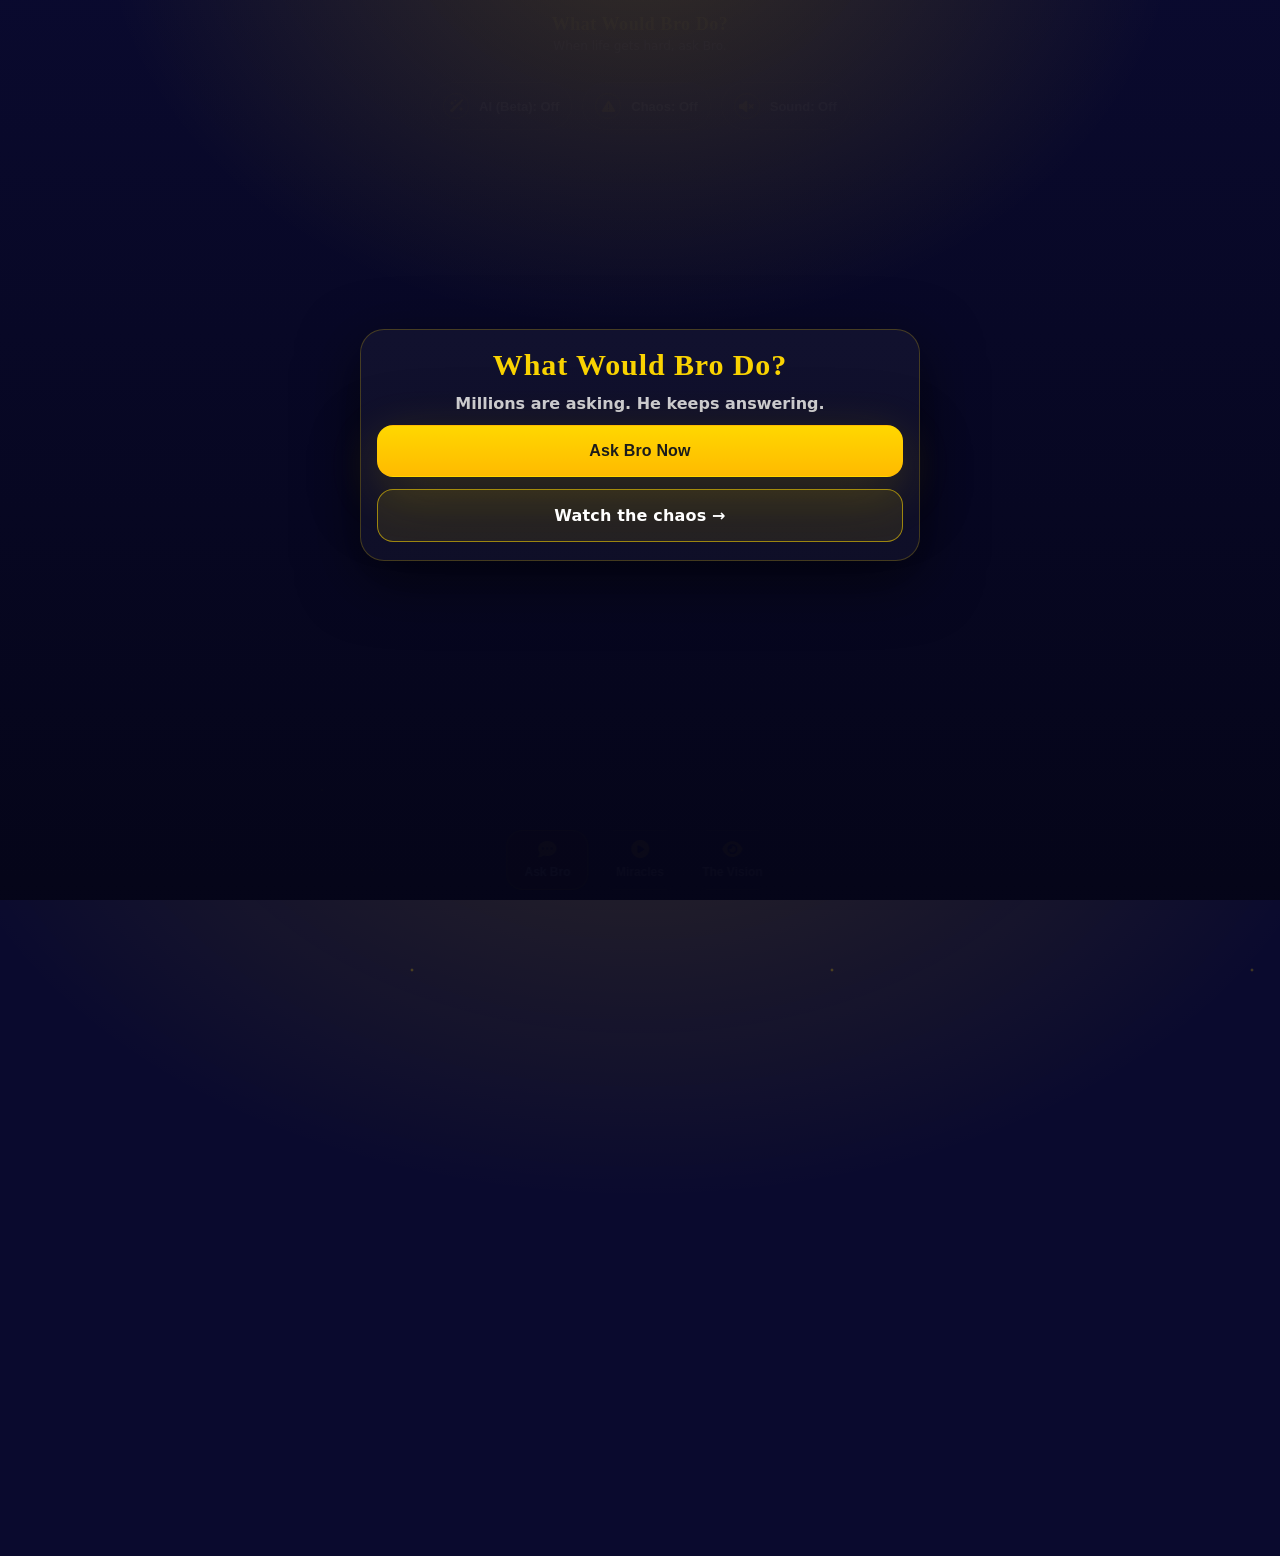
<file: index.html>
<!doctype html>
<html lang="en">
  <head>
    <meta charset="UTF-8" />
    <meta name="viewport" content="width=device-width, initial-scale=1, viewport-fit=cover" />
    <meta name="theme-color" content="#0a0a2e" />
    <meta name="referrer" content="no-referrer" />
    <meta
      http-equiv="Content-Security-Policy"
      content="default-src 'self'; base-uri 'self'; object-src 'none'; frame-ancestors 'none'; img-src 'self' data: blob: https:; style-src 'self' https://fonts.googleapis.com https://cdnjs.cloudflare.com; font-src 'self' https://fonts.gstatic.com https://cdnjs.cloudflare.com data:; script-src 'self' https://www.googletagmanager.com https://pagead2.googlesyndication.com https://www.google-analytics.com https://tpc.googlesyndication.com; connect-src 'self' https:; manifest-src 'self'; worker-src 'self'"
    />
    <meta
      http-equiv="Permissions-Policy"
      content="camera=(), microphone=(), geolocation=(), payment=(), usb=(), bluetooth=(), accelerometer=(), gyroscope=(), magnetometer=(), midi=()"
    />
    <meta
      name="description"
      content="The official hub of the Bro Multiverse. Ask Bro anything. He thinks he knows. Follow @BroThinksHesJesus"
    />

    <meta property="og:title" content="What Would Bro Do?" />
    <meta
      property="og:description"
      content="The official hub of the Bro Multiverse. Ask Bro anything. He thinks he knows. Follow @BroThinksHesJesus"
    />
    <meta property="og:image" content="og.png" />
    <meta property="og:type" content="website" />
    <meta name="twitter:card" content="summary_large_image" />
    <meta name="twitter:title" content="What Would Bro Do?" />
    <meta
      name="twitter:description"
      content="The official hub of the Bro Multiverse. Ask Bro anything. He thinks he knows. Follow @BroThinksHesJesus"
    />
    <meta name="twitter:image" content="og.png" />

    <link rel="manifest" href="manifest.json" />
    <link rel="icon" href="icons/icon-192.png" />
    <link rel="apple-touch-icon" href="icons/icon-192.png" />
    <meta name="apple-mobile-web-app-capable" content="yes" />
    <meta name="apple-mobile-web-app-status-bar-style" content="black-translucent" />

    <link rel="preconnect" href="https://fonts.googleapis.com" />
    <link rel="preconnect" href="https://fonts.gstatic.com" crossorigin />
    <link
      href="https://fonts.googleapis.com/css2?family=Cinzel:wght@500;600;700&family=Poppins:wght@300;400;500;600&display=swap"
      rel="stylesheet"
    />

    <link
      rel="stylesheet"
      href="https://cdnjs.cloudflare.com/ajax/libs/font-awesome/6.5.0/css/all.min.css"
      referrerpolicy="no-referrer"
    />

    <!-- Replace G-XXXXXXXX with your Google Analytics ID -->
    <script async src="https://www.googletagmanager.com/gtag/js?id=G-XXXXXXXX"></script>
    <script src="analytics-placeholder.js"></script>

    <!-- Replace with your AdSense Publisher ID when ready -->
    <script
      async
      src="https://pagead2.googlesyndication.com/pagead/js/adsbygoogle.js?client=ca-pub-XXXXXXXXXXXXXXX"
      crossorigin="anonymous"
    ></script>

    <link rel="stylesheet" href="style.css" />
    <title>What Would Bro Do?</title>
  </head>
  <body>
    <div class="particles" aria-hidden="true"></div>
    <div id="splash" class="splash">
      <div class="splash__panel">
        <div class="splash__title">What Would Bro Do?</div>
        <div class="splash__sub">Millions are asking. He keeps answering.</div>
        <button id="splashCta" class="btn btn--gold btn--xl" type="button">Ask Bro Now</button>
        <a
          class="btn btn--outline btn--xl"
          href="https://youtube.com/@BroThinksHesJesus"
          data-link="youtube"
          target="_blank"
          rel="noopener noreferrer"
        >
          Watch the chaos →
        </a>
      </div>
    </div>

    <header class="topbar">
      <div class="brand">
        <div class="brand__title">What Would Bro Do?</div>
        <div class="brand__tagline">When life gets hard, ask Bro.</div>
        <div id="streakBadge" class="streakBadge" aria-live="polite"></div>
      </div>

      <div class="topbar__actions" aria-label="Settings">
        <button id="aiToggle" class="pill" type="button" aria-pressed="false" aria-label="AI Mode">
          <span class="pill__icon" aria-hidden="true"><i class="fa-solid fa-wand-sparkles"></i></span>
          <span class="pill__label">AI (Beta): Off</span>
        </button>
        <button id="chaosToggle" class="pill" type="button" aria-pressed="false" aria-label="Chaos Mode">
          <span class="pill__icon" aria-hidden="true"><i class="fa-solid fa-triangle-exclamation"></i></span>
          <span class="pill__label">Chaos: Off</span>
        </button>
        <button id="soundToggle" class="pill" type="button" aria-pressed="false" aria-label="Sound">
          <span class="pill__icon" aria-hidden="true"><i class="fa-solid fa-volume-xmark"></i></span>
          <span class="pill__label">Sound: Off</span>
        </button>
      </div>
      <div id="modeStatus" class="modeStatus" aria-live="polite"></div>

    </header>

    <main class="app" id="app" role="main">
      <section class="view is-active" id="view-home" data-view="home">
        <div class="hero">
          <h1 class="logo">What Would Bro Do?</h1>
          <p class="subtext">Ask Bro anything. He thinks he knows.</p>

          <label class="field">
            <span class="field__label">Your Struggle</span>
            <textarea
              id="struggleInput"
              class="input"
              rows="4"
              placeholder="Tell Bro your struggle..."
              autocomplete="off"
              autocapitalize="sentences"
              spellcheck="true"
              maxlength="280"
            ></textarea>
          </label>
          <div class="counterRow">
            <div id="struggleCount" class="counter" aria-live="polite">0/280</div>
          </div>

          <div class="chips" aria-label="Quick struggles">
            <button class="chip" type="button" data-template="My boss asked me to circle back but I already spiritually ascended.">
              Boss drama
            </button>
            <button class="chip" type="button" data-template="I miss them but my dignity is fighting for its life.">
              Dating
            </button>
            <button class="chip" type="button" data-template="My bank account is doing a famine arc.">
              Money
            </button>
            <button class="chip" type="button" data-template="I need motivation but my bed has a strong anointing.">
              Motivation
            </button>
          </div>

          <button id="blessBtn" class="btn btn--gold btn--xl" type="button">
            Get The Blessing 🙏
          </button>

          <section id="notifyCard" class="card notifyCard" aria-label="Notifications" hidden>
            <div class="notifyCard__top">
              <div class="notifyCard__title">Receive daily blessings from Bro?</div>
              <div class="notifyCard__sub">One per day. Tap once. Ascend forever.</div>
            </div>
            <div class="notifyCard__actions">
              <button id="notifyEnable" class="btn btn--white" type="button">Enable</button>
              <button id="notifyDismiss" class="btn btn--ghost" type="button">Not now</button>
            </div>
            <div id="notifyStatus" class="status" role="status" aria-live="polite"></div>
          </section>

          <section id="installCard" class="card installCard" aria-label="Install" hidden>
            <div class="installCard__title">Install WWBD</div>
            <div class="installCard__sub">Add Bro to your home screen for faster blessings.</div>
            <div class="installCard__actions">
              <button id="installBtn" class="btn btn--gold" type="button">Install</button>
              <button id="installDismiss" class="btn btn--ghost" type="button">Not now</button>
            </div>
          </section>

          <section id="iosInstallCard" class="card installCard" aria-label="Install on iOS" hidden>
            <div class="installCard__title">Add to Home Screen</div>
            <div class="installCard__sub">
              On iPhone/iPad: tap <strong>Share</strong> then <strong>Add to Home Screen</strong>.
            </div>
            <div class="installCard__actions">
              <button id="iosInstallDismiss" class="btn btn--ghost" type="button">Got it</button>
            </div>
          </section>

          <a
            class="link"
            href="https://youtube.com/@BroThinksHesJesus"
            data-link="youtube"
            target="_blank"
            rel="noopener noreferrer"
          >
            Watch Bro's Latest Miracle 👇
          </a>

          <section class="community card">
            <h2 class="community__title">Submit Your Struggle</h2>
            <p class="community__sub">
              Drop a scenario into the local community feed. It only saves on this device.
            </p>

            <form id="communityForm" class="communityForm">
              <textarea
                id="communityInput"
                class="input input--sm"
                rows="3"
                placeholder="Type a community struggle..."
                autocomplete="off"
                autocapitalize="sentences"
                spellcheck="true"
              ></textarea>
              <div class="counterRow">
                <div id="communityCount" class="counter" aria-live="polite">0/280</div>
              </div>
              <button class="btn btn--outline" type="submit">Submit Struggle ✍️</button>
            </form>

            <div id="communityStatus" class="status" role="status" aria-live="polite"></div>

            <div class="community__header">
              <h3 class="community__headerTitle">Community Struggles</h3>
              <div class="community__headerRight">
                <div class="community__headerMeta">Last 5 on this device</div>
                <button id="communityClear" class="btn btn--ghost btn--sm" type="button">
                  Clear
                </button>
              </div>
            </div>
            <div id="communityList" class="communityList"></div>
          </section>
        </div>
      </section>

      <section class="view" id="view-result" data-view="result" aria-live="polite">
        <div class="card card--result">
          <div class="kicker">Bro Says:</div>
          <div id="chaosBanner" class="chaosBanner" hidden>⚠️ Chaos Mode Activated</div>
          <div id="broResponse" class="response">...</div>

          <div class="actions">
            <button id="shareBtn" class="btn btn--outline" type="button">Share This Blessing 📤</button>
            <button id="againBtn" class="btn btn--ghost" type="button">Ask Again 🔄</button>
            <a
              class="btn btn--gold"
              href="https://youtube.com/@BroThinksHesJesus"
              data-link="youtube"
              target="_blank"
              rel="noopener noreferrer"
            >
              Watch Bro's Latest Miracle ▶️
            </a>
          </div>

          <div id="shareStatus" class="status" role="status" aria-live="polite"></div>

          <div id="broTip" class="tip"></div>
          <div id="funnelCard" class="funnelCard" hidden></div>

          <div class="creatorTools">
            <button id="videoIdeaBtn" class="btn btn--white btn--xl" type="button">Create Video Idea 🎬</button>
            <button id="hooksBtn" class="btn btn--outline" type="button">Generate Hooks ⚡</button>
            <button id="commentBaitBtn" class="btn btn--outline" type="button">Comment Bait 💬</button>
            <button id="copyCreatorBtn" class="btn btn--ghost btn--sm" type="button">Copy Output</button>
            <pre id="creatorOutput" class="creatorOutput" aria-live="polite"></pre>
            <div id="creatorStatus" class="status" role="status" aria-live="polite"></div>
          </div>

          <button id="visionHint" class="link link--small" type="button">
            Need a business miracle? Visit The Vision tab.
          </button>
        </div>
      </section>

      <section class="view" id="view-miracles" data-view="miracles">
        <h2 class="sectionTitle">Miracles</h2>

        <div class="card">
          <p class="subtext subtext--left">
            A distraction-free feed of Bro’s latest miracles. Tap a clip. Ascend.
          </p>
          <a
            class="btn btn--gold btn--xl"
            href="https://youtube.com/@BroThinksHesJesus"
            data-link="youtube"
            target="_blank"
            rel="noopener noreferrer"
          >
            Subscribe to the Channel 🙏
          </a>
        </div>

        <div id="miraclesList" class="miraclesGrid" aria-label="Miracles feed"></div>
      </section>

      <section class="view" id="view-vision" data-view="vision">
        <h2 class="sectionTitle">The Vision</h2>
        <p class="subtext subtext--left">
          A Bro-approved directory of blessed projects. Use this tab when you need a serious funnel.
        </p>

        <div class="platformGrid" aria-label="Bro Multiverse directory">
          <article class="platformCard platformCard--gold">
            <div class="platformCard__top">
              <div class="platformCard__icon" aria-hidden="true">
                <i class="fa-solid fa-wand-magic-sparkles"></i>
              </div>
              <div class="platformCard__meta">
                <div class="platformCard__name">Tattoo Vogue</div>
                <div class="platformCard__desc">The world's most divine tattoo inspiration.</div>
              </div>
            </div>
            <a
              class="btn btn--white"
              href="https://example.com"
              data-link="tattooVogue"
              target="_blank"
              rel="noopener noreferrer"
            >
              Visit Site
            </a>
          </article>

          <article class="platformCard platformCard--gold">
            <div class="platformCard__top">
              <div class="platformCard__icon" aria-hidden="true">
                <i class="fa-solid fa-paw"></i>
              </div>
              <div class="platformCard__meta">
                <div class="platformCard__name">Meow Dancing</div>
                <div class="platformCard__desc">Ascended felines dancing for your soul.</div>
              </div>
            </div>
            <a
              class="btn btn--white"
              href="https://example.com"
              data-link="meowDancing"
              target="_blank"
              rel="noopener noreferrer"
            >
              Visit Site
            </a>
          </article>

          <article class="platformCard platformCard--gold">
            <div class="platformCard__top">
              <div class="platformCard__icon" aria-hidden="true">
                <i class="fa-solid fa-coins"></i>
              </div>
              <div class="platformCard__meta">
                <div class="platformCard__name">AdultBizGo</div>
                <div class="platformCard__desc">Turn your vision into digital gold.</div>
              </div>
            </div>
            <a
              class="btn btn--white"
              href="https://example.com"
              data-link="adultBizGo"
              target="_blank"
              rel="noopener noreferrer"
            >
              Visit Site
            </a>
          </article>
        </div>

        <div class="more">
          <h3 class="more__title">Follow Bro</h3>
          <div class="more__links">
            <a
              class="more__link"
              href="https://youtube.com/@BroThinksHesJesus"
              data-link="youtube"
              target="_blank"
              rel="noopener noreferrer"
            >
              YouTube — Subscribe for Daily Miracles
            </a>
            <a
              class="more__link"
              href="https://tiktok.com/@BroThinksHesJesus"
              data-link="tiktok"
              target="_blank"
              rel="noopener noreferrer"
            >
              TikTok — Join The Chaos
            </a>
            <a
              class="more__link"
              href="https://instagram.com/BroThinksHesJesus"
              data-link="instagram"
              target="_blank"
              rel="noopener noreferrer"
            >
              Instagram — See The Digital Art
            </a>
            <a
              class="more__link"
              href="https://facebook.com/BroThinksHesJesus"
              data-link="facebook"
              target="_blank"
              rel="noopener noreferrer"
            >
              Facebook — Share With The Family
            </a>
          </div>
        </div>

        <section id="trendBoard" class="card trendBoard" hidden aria-label="Trend Board">
          <h3 class="sectionTitle sectionTitle--sm">Trend Board</h3>
          <div class="trendBoard__meta">
            Local only. Shows last 50 struggles + top repeated words.
          </div>
          <div class="trendBoard__cols">
            <div>
              <div class="trendBoard__subTitle">Last 50</div>
              <div id="trendList" class="trendList"></div>
            </div>
            <div>
              <div class="trendBoard__subTitle">Top Words</div>
              <div id="trendWords" class="trendWords"></div>
            </div>
          </div>
        </section>

        <div class="card">
          <h3 class="sectionTitle sectionTitle--sm">About</h3>
          <p>
            Bro Thinks He's Jesus is a 100% digitally created virtual character living in the modern world.
            Every video, every miracle, every confused reaction — all digital. Created for entertainment and
            parody.
          </p>
          <p>
            This app is a parody experience featuring a fictional digital character. Not affiliated with or endorsed
            by any religion, church, or platform.
          </p>
          <p class="warning">
            ⚠️ This app and all associated content is for entertainment and comedic parody purposes only. All
            characters are digitally created virtual entities.
          </p>
          <p class="aboutNote">
            Community Struggles are saved only on this device unless you add a backend. Don’t submit sensitive
            personal info.
          </p>

          <div class="legalLinks">
            <a class="legalLinks__item" href="terms.html">Terms of Use</a>
            <a class="legalLinks__item" href="privacy.html">Privacy Policy</a>
          </div>
        </div>
      </section>
    </main>

    <footer class="bottomNav" aria-label="Primary Navigation">
      <button class="bottomNav__btn is-active" type="button" data-view="home">
        <i class="fa-solid fa-comment-dots" aria-hidden="true"></i>
        <span>Ask Bro</span>
      </button>
      <button class="bottomNav__btn" type="button" data-view="miracles">
        <i class="fa-solid fa-circle-play" aria-hidden="true"></i>
        <span>Miracles</span>
      </button>
      <button class="bottomNav__btn" type="button" data-view="vision">
        <i class="fa-solid fa-eye" aria-hidden="true"></i>
        <span>The Vision</span>
      </button>
    </footer>

    <div id="shareModal" class="modal" aria-hidden="true">
      <div class="modal__backdrop" data-close="shareModal"></div>
      <div class="modal__panel" role="dialog" aria-modal="true" aria-label="Share as image">
        <button class="modal__close" type="button" data-close="shareModal" aria-label="Close">
          <i class="fa-solid fa-xmark" aria-hidden="true"></i>
        </button>
        <div class="modal__title">Share as Image</div>
        <div class="modal__body">
          <img id="sharePreview" class="sharePreview" alt="Blessing share image preview" />
        </div>
        <div class="modal__actions">
          <button id="shareImageBtn" class="btn btn--white" type="button">Share</button>
          <button id="downloadImageBtn" class="btn btn--outline" type="button">Download</button>
        </div>
        <div id="shareImageStatus" class="status" role="status" aria-live="polite"></div>
      </div>
    </div>

    <div id="toast" class="toast" aria-live="polite" aria-atomic="true"></div>

    <script src="app.js" defer></script>
  </body>
</html>
</file>
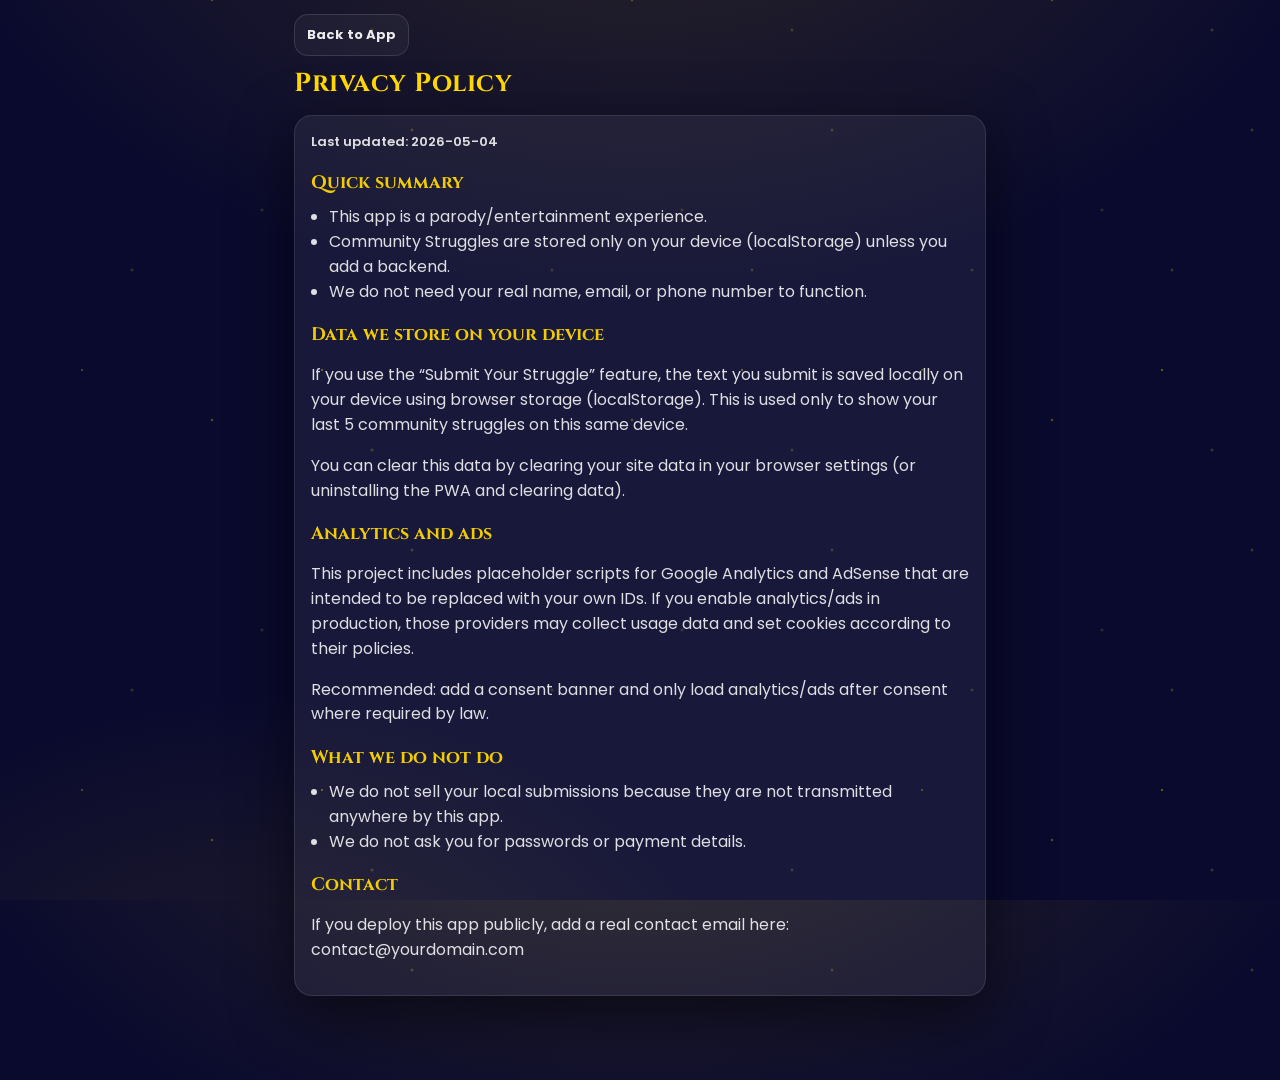
<file: privacy.html>
<!doctype html>
<html lang="en">
  <head>
    <meta charset="UTF-8" />
    <meta name="viewport" content="width=device-width, initial-scale=1, viewport-fit=cover" />
    <meta name="theme-color" content="#0a0a2e" />
    <meta name="description" content="Privacy Policy — What Would Bro Do?" />

    <meta property="og:title" content="Privacy Policy — What Would Bro Do?" />
    <meta property="og:description" content="Privacy Policy for the WWBD PWA." />
    <meta property="og:image" content="og.png" />
    <meta property="og:type" content="website" />

    <link rel="manifest" href="manifest.json" />
    <link rel="icon" href="icons/icon-192.png" />
    <link rel="apple-touch-icon" href="icons/icon-192.png" />

    <link rel="preconnect" href="https://fonts.googleapis.com" />
    <link rel="preconnect" href="https://fonts.gstatic.com" crossorigin />
    <link
      href="https://fonts.googleapis.com/css2?family=Cinzel:wght@500;600;700&family=Poppins:wght@300;400;500;600&display=swap"
      rel="stylesheet"
    />
    <link rel="stylesheet" href="style.css" />
    <title>Privacy Policy — What Would Bro Do?</title>
  </head>
  <body>
    <div class="particles" aria-hidden="true"></div>

    <main class="app policyShell" role="main">
      <div class="policyTop">
        <a class="btn btn--ghost btn--sm" href="index.html">Back to App</a>
      </div>

      <h1 class="sectionTitle">Privacy Policy</h1>

      <div class="card policyCard">
        <p class="policyMeta">Last updated: 2026-05-04</p>

        <h2 class="policyH">Quick summary</h2>
        <ul class="policyList">
          <li>This app is a parody/entertainment experience.</li>
          <li>Community Struggles are stored only on your device (localStorage) unless you add a backend.</li>
          <li>We do not need your real name, email, or phone number to function.</li>
        </ul>

        <h2 class="policyH">Data we store on your device</h2>
        <p>
          If you use the “Submit Your Struggle” feature, the text you submit is saved locally on your device using
          browser storage (localStorage). This is used only to show your last 5 community struggles on this same
          device.
        </p>
        <p>
          You can clear this data by clearing your site data in your browser settings (or uninstalling the PWA and
          clearing data).
        </p>

        <h2 class="policyH">Analytics and ads</h2>
        <p>
          This project includes placeholder scripts for Google Analytics and AdSense that are intended to be replaced
          with your own IDs. If you enable analytics/ads in production, those providers may collect usage data and set
          cookies according to their policies.
        </p>
        <p>
          Recommended: add a consent banner and only load analytics/ads after consent where required by law.
        </p>

        <h2 class="policyH">What we do not do</h2>
        <ul class="policyList">
          <li>We do not sell your local submissions because they are not transmitted anywhere by this app.</li>
          <li>We do not ask you for passwords or payment details.</li>
        </ul>

        <h2 class="policyH">Contact</h2>
        <p>If you deploy this app publicly, add a real contact email here: contact@yourdomain.com</p>
      </div>
    </main>
  </body>
</html>
</file>
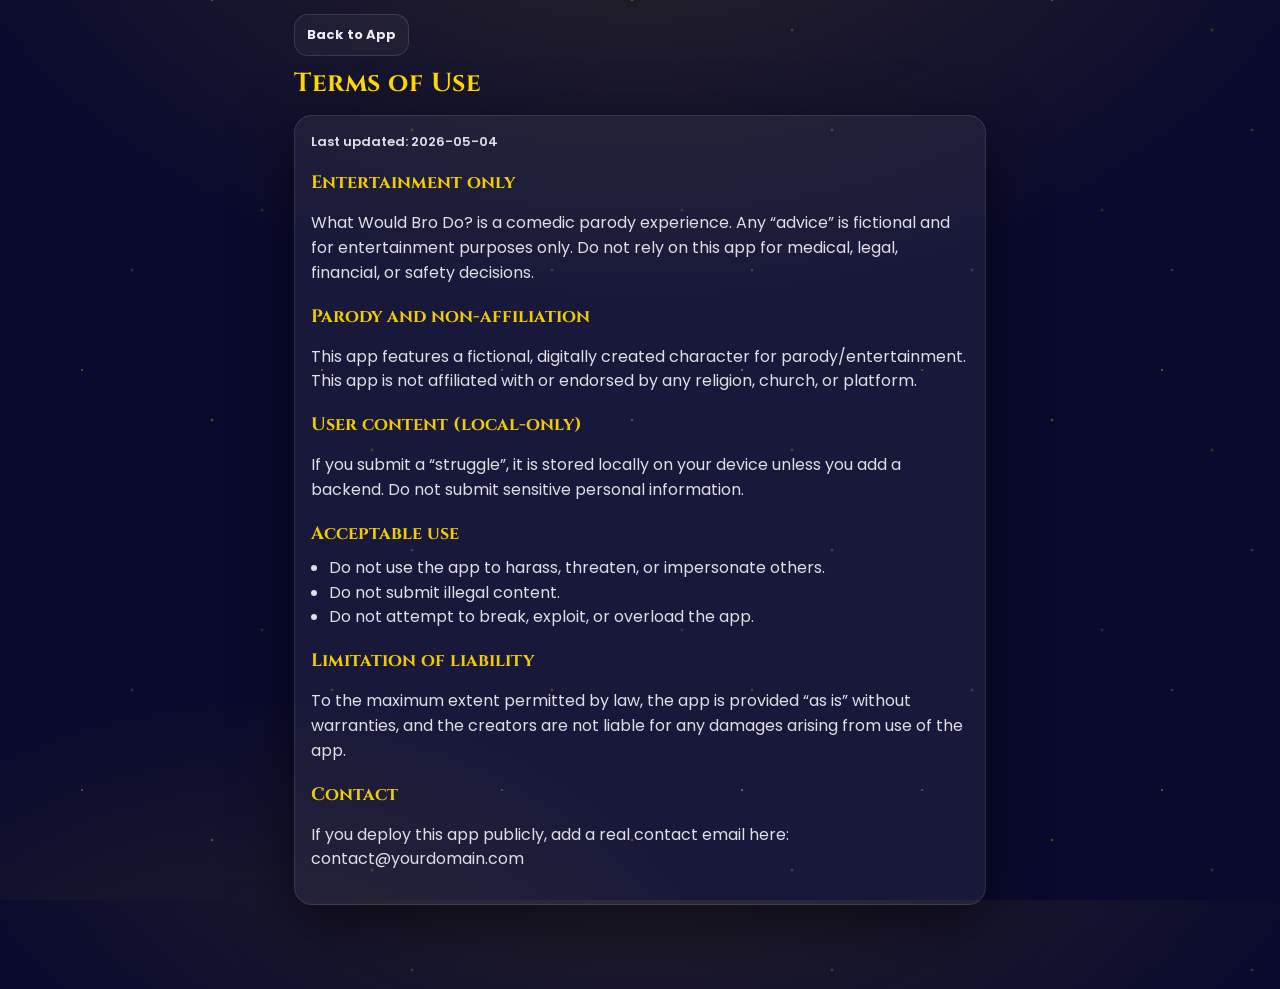
<file: terms.html>
<!doctype html>
<html lang="en">
  <head>
    <meta charset="UTF-8" />
    <meta name="viewport" content="width=device-width, initial-scale=1, viewport-fit=cover" />
    <meta name="theme-color" content="#0a0a2e" />
    <meta name="description" content="Terms of Use — What Would Bro Do?" />

    <meta property="og:title" content="Terms of Use — What Would Bro Do?" />
    <meta property="og:description" content="Terms of Use for the WWBD PWA." />
    <meta property="og:image" content="og.png" />
    <meta property="og:type" content="website" />

    <link rel="manifest" href="manifest.json" />
    <link rel="icon" href="icons/icon-192.png" />
    <link rel="apple-touch-icon" href="icons/icon-192.png" />

    <link rel="preconnect" href="https://fonts.googleapis.com" />
    <link rel="preconnect" href="https://fonts.gstatic.com" crossorigin />
    <link
      href="https://fonts.googleapis.com/css2?family=Cinzel:wght@500;600;700&family=Poppins:wght@300;400;500;600&display=swap"
      rel="stylesheet"
    />
    <link rel="stylesheet" href="style.css" />
    <title>Terms of Use — What Would Bro Do?</title>
  </head>
  <body>
    <div class="particles" aria-hidden="true"></div>

    <main class="app policyShell" role="main">
      <div class="policyTop">
        <a class="btn btn--ghost btn--sm" href="index.html">Back to App</a>
      </div>

      <h1 class="sectionTitle">Terms of Use</h1>

      <div class="card policyCard">
        <p class="policyMeta">Last updated: 2026-05-04</p>

        <h2 class="policyH">Entertainment only</h2>
        <p>
          What Would Bro Do? is a comedic parody experience. Any “advice” is fictional and for entertainment purposes
          only. Do not rely on this app for medical, legal, financial, or safety decisions.
        </p>

        <h2 class="policyH">Parody and non-affiliation</h2>
        <p>
          This app features a fictional, digitally created character for parody/entertainment. This app is not
          affiliated with or endorsed by any religion, church, or platform.
        </p>

        <h2 class="policyH">User content (local-only)</h2>
        <p>
          If you submit a “struggle”, it is stored locally on your device unless you add a backend. Do not submit
          sensitive personal information.
        </p>

        <h2 class="policyH">Acceptable use</h2>
        <ul class="policyList">
          <li>Do not use the app to harass, threaten, or impersonate others.</li>
          <li>Do not submit illegal content.</li>
          <li>Do not attempt to break, exploit, or overload the app.</li>
        </ul>

        <h2 class="policyH">Limitation of liability</h2>
        <p>
          To the maximum extent permitted by law, the app is provided “as is” without warranties, and the creators are
          not liable for any damages arising from use of the app.
        </p>

        <h2 class="policyH">Contact</h2>
        <p>If you deploy this app publicly, add a real contact email here: contact@yourdomain.com</p>
      </div>
    </main>
  </body>
</html>
</file>
<file: style.css>
:root {
  --bg: #0a0a2e;
  --gold: #ffd700;
  --text: #ffffff;
  --muted: rgba(255, 255, 255, 0.78);
  --panel: rgba(255, 255, 255, 0.06);
  --panelBorder: rgba(255, 215, 0, 0.22);
  --shadow: 0 18px 60px rgba(0, 0, 0, 0.55);
  --radius: 18px;
  --safeBottom: env(safe-area-inset-bottom, 0px);
}

* {
  box-sizing: border-box;
}

html,
body {
  height: 100%;
}

body {
  margin: 0;
  background: radial-gradient(1200px 800px at 50% -20%, rgba(255, 215, 0, 0.14), transparent 60%),
    radial-gradient(900px 700px at 20% 120%, rgba(255, 215, 0, 0.1), transparent 55%), var(--bg);
  color: var(--text);
  font-family: Poppins, system-ui, -apple-system, Segoe UI, Roboto, Arial, sans-serif;
  overflow-x: hidden;
  -webkit-tap-highlight-color: transparent;
}

.splash {
  position: fixed;
  inset: 0;
  z-index: 6;
  display: grid;
  place-items: center;
  padding: 18px 14px calc(28px + var(--safeBottom));
  background: radial-gradient(900px 700px at 50% -10%, rgba(255, 215, 0, 0.18), transparent 60%),
    linear-gradient(180deg, rgba(10, 10, 46, 0.98), rgba(5, 5, 24, 0.98));
}

.splash.is-hidden {
  display: none;
}

.splash.is-hiding {
  animation: splashOut 220ms ease-in forwards;
  pointer-events: none;
}

@keyframes splashOut {
  to {
    opacity: 0;
  }
}

.splash__panel {
  width: 100%;
  max-width: 560px;
  border-radius: 24px;
  border: 1px solid rgba(255, 215, 0, 0.22);
  background: rgba(255, 255, 255, 0.04);
  box-shadow: var(--shadow);
  padding: 18px 16px;
  display: grid;
  gap: 12px;
  text-align: center;
}

.splash__title {
  font-family: Cinzel, serif;
  font-weight: 700;
  font-size: 30px;
  color: rgba(255, 215, 0, 0.98);
  letter-spacing: 0.03em;
}

.splash__sub {
  color: rgba(255, 255, 255, 0.82);
  font-weight: 600;
}

.particles {
  position: fixed;
  inset: 0;
  pointer-events: none;
  z-index: 0;
  opacity: 0.75;
}

.particles::before,
.particles::after {
  content: "";
  position: absolute;
  inset: -10%;
  background-repeat: repeat;
  background-size: 420px 420px;
  filter: blur(0.2px);
}

.particles::before {
  background-image: radial-gradient(circle at 30px 40px, rgba(255, 215, 0, 0.9) 0 1px, transparent 1.6px),
    radial-gradient(circle at 120px 220px, rgba(255, 215, 0, 0.55) 0 1px, transparent 1.8px),
    radial-gradient(circle at 340px 90px, rgba(255, 215, 0, 0.75) 0 1px, transparent 1.7px),
    radial-gradient(circle at 260px 360px, rgba(255, 215, 0, 0.45) 0 1px, transparent 1.9px);
  animation: driftA 18s linear infinite;
  opacity: 0.55;
}

.particles::after {
  background-image: radial-gradient(circle at 80px 120px, rgba(255, 215, 0, 0.6) 0 1px, transparent 1.9px),
    radial-gradient(circle at 210px 40px, rgba(255, 215, 0, 0.85) 0 1px, transparent 1.6px),
    radial-gradient(circle at 390px 300px, rgba(255, 215, 0, 0.5) 0 1px, transparent 1.9px),
    radial-gradient(circle at 40px 360px, rgba(255, 215, 0, 0.7) 0 1px, transparent 1.7px);
  animation: driftB 26s linear infinite;
  opacity: 0.45;
  mix-blend-mode: screen;
}

@keyframes driftA {
  from {
    transform: translate3d(0, 0, 0);
  }
  to {
    transform: translate3d(-120px, 220px, 0);
  }
}

@keyframes driftB {
  from {
    transform: translate3d(0, 0, 0);
  }
  to {
    transform: translate3d(140px, -260px, 0);
  }
}

.topbar {
  position: sticky;
  top: 0;
  z-index: 2;
  padding: 14px 14px 10px;
  background: linear-gradient(to bottom, rgba(10, 10, 46, 0.92), rgba(10, 10, 46, 0.62));
  backdrop-filter: blur(10px);
  border-bottom: 1px solid rgba(255, 255, 255, 0.07);
}

.topbar__actions {
  margin-top: 10px;
  display: flex;
  justify-content: center;
  gap: 10px;
  flex-wrap: wrap;
}

.streakBadge {
  margin-top: 10px;
  display: inline-flex;
  justify-content: center;
  width: 100%;
  color: rgba(255, 255, 255, 0.92);
  font-weight: 800;
  font-size: 12px;
}

.streakBadge__pill {
  display: inline-flex;
  align-items: center;
  gap: 8px;
  border-radius: 999px;
  padding: 8px 12px;
  border: 1px solid rgba(255, 215, 0, 0.28);
  background: rgba(255, 215, 0, 0.12);
}

.streakBadge.is-pulse .streakBadge__pill {
  animation: streakPulse 520ms ease-out;
}

.modeStatus {
  margin-top: 10px;
  text-align: center;
  min-height: 18px;
  color: rgba(255, 255, 255, 0.78);
  font-size: 12px;
  font-weight: 700;
}

@keyframes streakPulse {
  0% {
    transform: scale(0.98);
  }
  40% {
    transform: scale(1.04);
  }
  100% {
    transform: scale(1);
  }
}

.pill {
  appearance: none;
  border: 1px solid rgba(255, 255, 255, 0.14);
  background: rgba(255, 255, 255, 0.04);
  color: rgba(255, 255, 255, 0.9);
  border-radius: 999px;
  padding: 10px 12px;
  display: inline-flex;
  align-items: center;
  gap: 10px;
  font-weight: 800;
  font-size: 13px;
  cursor: pointer;
  transition: transform 120ms ease, background 120ms ease, border-color 120ms ease;
}

.pill__icon {
  width: 26px;
  height: 26px;
  border-radius: 999px;
  display: grid;
  place-items: center;
  border: 1px solid rgba(255, 215, 0, 0.24);
  background: rgba(255, 215, 0, 0.08);
  color: rgba(255, 215, 0, 0.98);
}

.pill:active {
  transform: translateY(1px);
}

.pill.is-on {
  border-color: rgba(255, 215, 0, 0.45);
  background: rgba(255, 215, 0, 0.12);
}

.pill.is-on .pill__icon {
  border-color: rgba(255, 215, 0, 0.5);
  background: rgba(255, 215, 0, 0.18);
}

.notifyCard {
  display: grid;
  gap: 12px;
}

.notifyCard__title {
  font-weight: 900;
  font-size: 14px;
}

.notifyCard__sub {
  margin-top: 4px;
  color: rgba(255, 255, 255, 0.78);
  font-weight: 600;
  font-size: 13px;
}

.notifyCard__actions {
  display: grid;
  grid-template-columns: 1fr 1fr;
  gap: 10px;
}

.installCard {
  display: grid;
  gap: 10px;
}

.installCard__title {
  font-weight: 900;
  font-size: 14px;
}

.installCard__sub {
  color: rgba(255, 255, 255, 0.82);
  font-weight: 600;
  font-size: 13px;
  line-height: 1.45;
}

.installCard__sub strong {
  color: rgba(255, 215, 0, 0.96);
}

.installCard__actions {
  display: grid;
  grid-template-columns: 1fr 1fr;
  gap: 10px;
}

.toast {
  position: fixed;
  left: 12px;
  right: 12px;
  bottom: calc(76px + var(--safeBottom));
  z-index: 6;
  display: none;
  max-width: 720px;
  margin: 0 auto;
}

.toast.is-show {
  display: block;
  animation: toastIn 180ms ease-out;
}

@keyframes toastIn {
  from {
    transform: translateY(10px);
    opacity: 0;
  }
  to {
    transform: translateY(0);
    opacity: 1;
  }
}

.toast__panel {
  border-radius: 18px;
  border: 1px solid rgba(255, 215, 0, 0.18);
  background: rgba(10, 10, 46, 0.96);
  box-shadow: var(--shadow);
  padding: 12px 12px;
  display: grid;
  gap: 10px;
}

.toast__title {
  font-weight: 900;
  font-size: 13px;
}

.toast__sub {
  color: rgba(255, 255, 255, 0.82);
  font-weight: 600;
  font-size: 12px;
  line-height: 1.4;
}

.toast__actions {
  display: flex;
  gap: 10px;
  justify-content: flex-end;
  flex-wrap: wrap;
}

.toast__actions .btn {
  min-width: 120px;
}

.chaosBanner {
  margin-top: 10px;
  display: inline-flex;
  align-items: center;
  justify-content: center;
  width: 100%;
  font-weight: 900;
  font-size: 12px;
  color: rgba(255, 215, 0, 0.98);
  letter-spacing: 0.04em;
  text-transform: uppercase;
}

.funnelCard {
  margin-top: 14px;
  border-radius: var(--radius);
  border: 1px solid rgba(255, 255, 255, 0.12);
  background: rgba(255, 255, 255, 0.03);
  padding: 14px 14px;
  box-shadow: var(--shadow);
  display: grid;
  gap: 10px;
}

.funnelCard__title {
  font-weight: 900;
  font-size: 14px;
}

.funnelCard__sub {
  color: rgba(255, 255, 255, 0.82);
  font-size: 13px;
  line-height: 1.45;
}

.creatorTools {
  margin-top: 14px;
  display: grid;
  gap: 10px;
}

.creatorOutput {
  margin: 0;
  white-space: pre-wrap;
  border-radius: var(--radius);
  border: 1px solid rgba(255, 255, 255, 0.12);
  background: rgba(0, 0, 0, 0.18);
  padding: 12px 12px;
  min-height: 44px;
  color: rgba(255, 255, 255, 0.9);
  font-family: ui-monospace, SFMono-Regular, Menlo, Monaco, Consolas, "Liberation Mono", "Courier New", monospace;
  font-size: 12px;
  line-height: 1.45;
}

.trendBoard {
  margin-top: 16px;
}

.trendBoard__meta {
  color: rgba(255, 255, 255, 0.78);
  font-weight: 600;
  font-size: 12px;
  margin-top: -6px;
}

.trendBoard__cols {
  margin-top: 12px;
  display: grid;
  gap: 14px;
}

.trendBoard__subTitle {
  font-weight: 900;
  font-size: 13px;
  color: rgba(255, 215, 0, 0.95);
  margin-bottom: 10px;
}

.trendList {
  display: grid;
  gap: 10px;
}

.trendItem {
  border-radius: 16px;
  border: 1px solid rgba(255, 255, 255, 0.12);
  background: rgba(255, 255, 255, 0.03);
  padding: 12px 12px;
  display: grid;
  gap: 10px;
}

.trendItem__text {
  margin: 0;
  color: rgba(255, 255, 255, 0.9);
  font-weight: 600;
  line-height: 1.45;
  font-size: 13px;
}

.trendWords {
  display: grid;
  gap: 8px;
}

.trendWord {
  display: flex;
  justify-content: space-between;
  gap: 10px;
  border-radius: 14px;
  border: 1px solid rgba(255, 255, 255, 0.12);
  background: rgba(255, 255, 255, 0.03);
  padding: 10px 10px;
  font-weight: 800;
  font-size: 12px;
}

.trendWord__count {
  color: rgba(255, 215, 0, 0.92);
}

.modal {
  position: fixed;
  inset: 0;
  z-index: 5;
  display: none;
}

.modal.is-open {
  display: block;
}

.modal__backdrop {
  position: absolute;
  inset: 0;
  background: rgba(0, 0, 0, 0.66);
  backdrop-filter: blur(6px);
}

.modal__panel {
  position: absolute;
  left: 14px;
  right: 14px;
  top: 50%;
  transform: translateY(-50%);
  border-radius: 22px;
  border: 1px solid rgba(255, 215, 0, 0.2);
  background: rgba(10, 10, 46, 0.96);
  box-shadow: var(--shadow);
  padding: 14px 14px 16px;
  max-width: 720px;
  margin: 0 auto;
}

.modal__close {
  appearance: none;
  border: 1px solid rgba(255, 255, 255, 0.14);
  background: rgba(255, 255, 255, 0.04);
  color: rgba(255, 255, 255, 0.9);
  border-radius: 14px;
  width: 40px;
  height: 40px;
  display: grid;
  place-items: center;
  position: absolute;
  top: 12px;
  right: 12px;
  cursor: pointer;
}

.modal__title {
  font-family: Cinzel, serif;
  color: var(--gold);
  font-weight: 700;
  font-size: 18px;
  padding-right: 48px;
}

.modal__body {
  margin-top: 12px;
}

.sharePreview {
  width: 100%;
  height: auto;
  display: block;
  border-radius: 18px;
  border: 1px solid rgba(255, 215, 0, 0.18);
  background: rgba(255, 255, 255, 0.03);
}

.modal__actions {
  margin-top: 12px;
  display: grid;
  grid-template-columns: 1fr 1fr;
  gap: 10px;
}

body.is-chaos .response {
  text-shadow: 0 0 18px rgba(255, 215, 0, 0.12), 1px 0 rgba(37, 244, 238, 0.25),
    -1px 0 rgba(225, 48, 108, 0.18);
}

body.is-chaos .response.is-glitch {
  animation: chaosJitter 520ms ease-in-out infinite;
}

@keyframes chaosJitter {
  0% {
    transform: translate3d(0, 0, 0);
  }
  20% {
    transform: translate3d(-1px, 0, 0) rotate(-0.15deg);
  }
  40% {
    transform: translate3d(1px, -1px, 0) rotate(0.15deg);
  }
  60% {
    transform: translate3d(-1px, 1px, 0) rotate(-0.1deg);
  }
  80% {
    transform: translate3d(1px, 0, 0) rotate(0.1deg);
  }
  100% {
    transform: translate3d(0, 0, 0);
  }
}

.pill:hover {
  border-color: rgba(255, 215, 0, 0.35);
}

.brand {
  text-align: center;
}

.brand__title {
  font-family: Cinzel, serif;
  color: var(--gold);
  font-weight: 700;
  letter-spacing: 0.03em;
  font-size: 16px;
}

.brand__tagline {
  margin-top: 4px;
  font-size: 12px;
  color: var(--muted);
}

.app {
  position: relative;
  z-index: 1;
  padding: 18px 14px calc(84px + var(--safeBottom));
  max-width: 720px;
  margin: 0 auto;
}

.view {
  display: none;
  opacity: 0;
  transform: translateY(8px);
}

.view.is-active {
  display: block;
}

.view.is-enter {
  animation: viewIn 280ms ease-out forwards;
}

@keyframes viewIn {
  from {
    opacity: 0;
    transform: translateY(10px);
  }
  to {
    opacity: 1;
    transform: translateY(0);
  }
}

.hero {
  padding-top: 12px;
  display: grid;
  gap: 12px;
}

.logo {
  margin: 6px 0 0;
  text-align: center;
  font-family: Cinzel, serif;
  color: var(--gold);
  font-weight: 700;
  font-size: 34px;
  line-height: 1.1;
  text-shadow: 0 12px 60px rgba(255, 215, 0, 0.15);
}

.subtext {
  margin: 0;
  text-align: center;
  color: var(--muted);
  font-size: 14px;
}

.subtext--left {
  text-align: left;
}

.link--small {
  font-size: 13px;
  margin-top: 8px;
}

.field {
  display: grid;
  gap: 8px;
  margin-top: 6px;
}

.field__label {
  font-size: 12px;
  letter-spacing: 0.06em;
  text-transform: uppercase;
  color: rgba(255, 215, 0, 0.85);
}

.input {
  width: 100%;
  resize: vertical;
  min-height: 120px;
  padding: 14px 14px;
  border-radius: var(--radius);
  border: 1px solid rgba(255, 255, 255, 0.12);
  background: rgba(255, 255, 255, 0.04);
  color: var(--text);
  outline: none;
  line-height: 1.45;
  box-shadow: 0 10px 30px rgba(0, 0, 0, 0.25);
}

.input::placeholder {
  color: rgba(255, 255, 255, 0.55);
}

.input:focus {
  border-color: rgba(255, 215, 0, 0.5);
  box-shadow: 0 0 0 4px rgba(255, 215, 0, 0.11), 0 14px 34px rgba(0, 0, 0, 0.35);
}

.btn {
  appearance: none;
  border: 1px solid transparent;
  border-radius: 14px;
  padding: 12px 14px;
  font-weight: 700;
  font-size: 14px;
  letter-spacing: 0.01em;
  cursor: pointer;
  text-decoration: none;
  display: inline-flex;
  justify-content: center;
  align-items: center;
  gap: 10px;
  transition: transform 120ms ease, filter 120ms ease, background 120ms ease, border-color 120ms ease;
  user-select: none;
}

.btn:disabled {
  opacity: 0.65;
  cursor: not-allowed;
  transform: none;
}

.btn:active {
  transform: translateY(1px) scale(0.99);
}

.btn--xl {
  padding: 16px 16px;
  font-size: 16px;
  border-radius: 16px;
}

.btn--gold {
  background: linear-gradient(180deg, rgba(255, 215, 0, 1), rgba(255, 186, 0, 1));
  color: #1b1b1b;
  box-shadow: 0 14px 50px rgba(255, 215, 0, 0.18), 0 20px 70px rgba(0, 0, 0, 0.35);
}

.btn--gold:not(:disabled) {
  animation: goldPulse 3.2s ease-in-out infinite;
}

.btn--gold:not(:disabled):hover {
  filter: brightness(1.04);
}

@keyframes goldPulse {
  0%,
  100% {
    box-shadow: 0 14px 50px rgba(255, 215, 0, 0.16), 0 20px 70px rgba(0, 0, 0, 0.35);
  }
  50% {
    box-shadow: 0 16px 64px rgba(255, 215, 0, 0.24), 0 26px 90px rgba(0, 0, 0, 0.38);
  }
}

.btn:focus-visible,
.tab:focus-visible,
.pill:focus-visible,
.chip:focus-visible,
.link:focus-visible,
.socialBar__icon:focus-visible,
.legalLinks__item:focus-visible,
.socialLinks__item:focus-visible,
.more__link:focus-visible {
  outline: none;
  box-shadow: 0 0 0 4px rgba(255, 215, 0, 0.18), 0 18px 60px rgba(0, 0, 0, 0.45);
  border-color: rgba(255, 215, 0, 0.55);
}

.confetti {
  position: fixed;
  inset: 0;
  pointer-events: none;
  z-index: 5;
}

.confettiPiece {
  position: absolute;
  top: -20px;
  width: 10px;
  height: 14px;
  border-radius: 3px;
  transform: translate3d(0, 0, 0);
  animation: confettiFall 900ms ease-out forwards;
  opacity: 0.95;
  filter: drop-shadow(0 10px 18px rgba(0, 0, 0, 0.45));
}

@keyframes confettiFall {
  0% {
    transform: translate3d(var(--x, 0), -30px, 0) rotate(0deg);
  }
  100% {
    transform: translate3d(calc(var(--x, 0) + var(--drift, 0px)), calc(100vh + 40px), 0)
      rotate(var(--rot, 260deg));
    opacity: 0;
  }
}

.response.is-pop {
  animation: popIn 260ms ease-out;
}

@keyframes popIn {
  0% {
    transform: translateY(6px) scale(0.985);
    filter: blur(0.1px);
  }
  100% {
    transform: translateY(0) scale(1);
    filter: blur(0);
  }
}

.wiggle {
  animation: wiggle 320ms ease-in-out;
}

@keyframes wiggle {
  0%,
  100% {
    transform: translateX(0);
  }
  20% {
    transform: translateX(-6px);
  }
  40% {
    transform: translateX(5px);
  }
  60% {
    transform: translateX(-4px);
  }
  80% {
    transform: translateX(3px);
  }
}

.chips {
  display: flex;
  flex-wrap: wrap;
  justify-content: center;
  gap: 10px;
}

.chip {
  appearance: none;
  border: 1px solid rgba(255, 215, 0, 0.26);
  background: rgba(255, 255, 255, 0.03);
  color: rgba(255, 255, 255, 0.92);
  padding: 10px 12px;
  border-radius: 999px;
  font-weight: 700;
  font-size: 13px;
  cursor: pointer;
  transition: transform 120ms ease, background 120ms ease, border-color 120ms ease;
}

.chip:active {
  transform: translateY(1px);
}

.chip:hover {
  border-color: rgba(255, 215, 0, 0.55);
  background: rgba(255, 215, 0, 0.08);
}

.counterRow {
  display: flex;
  justify-content: flex-end;
}

.counter {
  font-size: 12px;
  color: rgba(255, 255, 255, 0.68);
  font-weight: 700;
}

.counter.is-over {
  color: rgba(255, 160, 160, 0.95);
}

.input[aria-invalid="true"] {
  border-color: rgba(255, 160, 160, 0.6);
  box-shadow: 0 0 0 4px rgba(255, 160, 160, 0.12), 0 14px 34px rgba(0, 0, 0, 0.35);
}

.btn--outline {
  border-color: rgba(255, 215, 0, 0.55);
  background: rgba(255, 215, 0, 0.09);
  color: var(--text);
}

.btn--ghost {
  border-color: rgba(255, 255, 255, 0.12);
  background: rgba(255, 255, 255, 0.04);
  color: rgba(255, 255, 255, 0.92);
}

.btn--white {
  background: rgba(255, 255, 255, 0.92);
  color: #161616;
}

.link {
  text-align: center;
  color: rgba(255, 215, 0, 0.9);
  text-decoration: none;
  font-weight: 600;
  margin-top: 2px;
  background: transparent;
  border: 0;
  padding: 0;
  cursor: pointer;
}

.link:hover {
  text-decoration: underline;
}

.card {
  background: var(--panel);
  border: 1px solid rgba(255, 255, 255, 0.1);
  border-radius: var(--radius);
  padding: 16px 16px;
  box-shadow: var(--shadow);
}

.card--result {
  border-color: var(--panelBorder);
  padding: 18px 16px;
}

.community {
  margin-top: 14px;
  padding: 16px 16px;
  border-color: rgba(255, 215, 0, 0.14);
  background: linear-gradient(180deg, rgba(255, 215, 0, 0.06), rgba(255, 255, 255, 0.03));
}

.community__title {
  margin: 0;
  font-family: Cinzel, serif;
  color: rgba(255, 215, 0, 0.95);
  font-size: 20px;
  letter-spacing: 0.02em;
}

.community__sub {
  margin: 8px 0 12px;
  color: rgba(255, 255, 255, 0.78);
  font-size: 13px;
  line-height: 1.4;
}

.input--sm {
  min-height: 96px;
}

.communityForm {
  display: grid;
  gap: 10px;
}

.community__header {
  margin-top: 14px;
  display: flex;
  justify-content: space-between;
  align-items: baseline;
  gap: 10px;
  padding-top: 12px;
  border-top: 1px solid rgba(255, 255, 255, 0.1);
}

.community__headerTitle {
  margin: 0;
  font-family: Cinzel, serif;
  color: rgba(255, 215, 0, 0.92);
  font-size: 16px;
}

.community__headerMeta {
  font-size: 12px;
  color: rgba(255, 255, 255, 0.68);
}

.community__headerRight {
  display: flex;
  gap: 10px;
  align-items: center;
}

.communityList {
  margin-top: 12px;
  display: grid;
  gap: 10px;
}

.communityItem {
  border-radius: 16px;
  border: 1px solid rgba(255, 255, 255, 0.12);
  background: rgba(0, 0, 0, 0.16);
  padding: 12px 12px;
  display: grid;
  gap: 10px;
}

.communityItem__text {
  margin: 0;
  color: rgba(255, 255, 255, 0.92);
  font-size: 14px;
  line-height: 1.45;
}

.communityItem__actions {
  display: flex;
  gap: 10px;
  flex-wrap: wrap;
}

.btn--sm {
  padding: 10px 12px;
  border-radius: 14px;
  font-size: 13px;
}

.communityEmpty {
  border-radius: 16px;
  border: 1px dashed rgba(255, 255, 255, 0.16);
  padding: 12px 12px;
  color: rgba(255, 255, 255, 0.72);
  font-size: 13px;
}

.kicker {
  font-family: Cinzel, serif;
  color: var(--gold);
  letter-spacing: 0.08em;
  text-transform: uppercase;
  font-size: 12px;
  margin-bottom: 10px;
}

.response {
  font-size: 22px;
  line-height: 1.35;
  font-weight: 600;
  color: var(--text);
}

.actions {
  margin-top: 16px;
  display: grid;
  gap: 10px;
}

.status {
  margin-top: 10px;
  min-height: 18px;
  color: rgba(255, 255, 255, 0.85);
  font-size: 13px;
  white-space: pre-wrap;
}

.tip {
  margin-top: 14px;
  color: rgba(255, 215, 0, 0.92);
  font-style: italic;
  font-weight: 600;
  line-height: 1.4;
}

.sectionTitle {
  margin: 10px 0 14px;
  font-family: Cinzel, serif;
  color: var(--gold);
  font-size: 26px;
  letter-spacing: 0.02em;
}

.sectionTitle--sm {
  margin: 0 0 12px;
  font-size: 20px;
}

.miraclesGrid {
  margin-top: 12px;
  display: grid;
  gap: 12px;
}

.miracleCard {
  border-radius: var(--radius);
  border: 1px solid rgba(255, 255, 255, 0.12);
  background: rgba(255, 255, 255, 0.03);
  padding: 14px 14px;
  display: grid;
  gap: 12px;
  box-shadow: var(--shadow);
}

.miracleThumb {
  width: 100%;
  aspect-ratio: 16 / 9;
  border-radius: 14px;
  border: 1px solid rgba(255, 215, 0, 0.18);
  background: radial-gradient(800px 240px at 30% 10%, rgba(255, 215, 0, 0.18), transparent 60%),
    linear-gradient(180deg, rgba(255, 255, 255, 0.05), rgba(0, 0, 0, 0.18));
  display: grid;
  place-items: center;
  color: rgba(255, 215, 0, 0.95);
  font-size: 26px;
}

.miracleTitle {
  margin: 0;
  font-weight: 800;
  font-size: 14px;
  color: rgba(255, 255, 255, 0.92);
  line-height: 1.35;
}

.platformCard--gold {
  background: linear-gradient(180deg, rgba(255, 215, 0, 0.16), rgba(10, 10, 46, 0.9));
  border-color: rgba(255, 215, 0, 0.26);
}

.platformGrid {
  display: grid;
  gap: 12px;
}

.platformCard {
  border-radius: var(--radius);
  padding: 14px 14px;
  box-shadow: var(--shadow);
  border: 1px solid rgba(255, 255, 255, 0.1);
  display: grid;
  gap: 12px;
}

.platformCard__top {
  display: grid;
  grid-template-columns: 44px 1fr;
  gap: 12px;
  align-items: center;
}

.platformCard__icon {
  width: 44px;
  height: 44px;
  border-radius: 14px;
  display: grid;
  place-items: center;
  background: rgba(255, 255, 255, 0.18);
  font-size: 20px;
}

.platformCard__name {
  font-weight: 800;
  font-size: 14px;
  letter-spacing: 0.02em;
}

.platformCard__desc {
  color: rgba(255, 255, 255, 0.9);
  font-size: 13px;
}

.platformCard--youtube {
  background: linear-gradient(180deg, rgba(255, 0, 0, 0.32), rgba(10, 10, 46, 0.9));
  border-color: rgba(255, 0, 0, 0.35);
}

.platformCard--tiktok {
  background: linear-gradient(180deg, rgba(37, 244, 238, 0.22), rgba(10, 10, 46, 0.9));
  border-color: rgba(37, 244, 238, 0.32);
}

.platformCard--instagram {
  background: linear-gradient(180deg, rgba(225, 48, 108, 0.22), rgba(10, 10, 46, 0.9));
  border-color: rgba(225, 48, 108, 0.3);
}

.platformCard--facebook {
  background: linear-gradient(180deg, rgba(24, 119, 242, 0.22), rgba(10, 10, 46, 0.9));
  border-color: rgba(24, 119, 242, 0.3);
}

.more {
  margin-top: 16px;
  padding: 16px;
  border-radius: var(--radius);
  border: 1px solid rgba(255, 255, 255, 0.12);
  background: rgba(255, 255, 255, 0.03);
}

.more__title {
  margin: 0 0 10px;
  font-family: Cinzel, serif;
  color: rgba(255, 215, 0, 0.95);
  font-size: 18px;
}

.more__links {
  display: grid;
  gap: 10px;
}

.more__link {
  color: rgba(255, 255, 255, 0.85);
  text-decoration: none;
  border: 1px solid rgba(255, 255, 255, 0.12);
  background: rgba(0, 0, 0, 0.18);
  padding: 12px 12px;
  border-radius: 14px;
}

.more__link:hover {
  border-color: rgba(255, 215, 0, 0.35);
}

.more__link[aria-disabled="true"] {
  opacity: 0.8;
  cursor: not-allowed;
}

.warning {
  color: rgba(255, 215, 0, 0.92);
  font-weight: 600;
}

.aboutNote {
  color: rgba(255, 255, 255, 0.78);
  font-weight: 600;
}

.legalLinks {
  margin-top: 12px;
  display: flex;
  gap: 10px;
  flex-wrap: wrap;
}

.legalLinks__item {
  color: rgba(255, 215, 0, 0.95);
  text-decoration: none;
  border: 1px solid rgba(255, 215, 0, 0.22);
  border-radius: 999px;
  padding: 10px 12px;
  background: rgba(255, 215, 0, 0.06);
  font-weight: 800;
  font-size: 13px;
}

.legalLinks__item:hover {
  border-color: rgba(255, 215, 0, 0.5);
}

.policyShell {
  padding-top: 14px;
}

.policyTop {
  display: flex;
  justify-content: flex-start;
  margin-bottom: 8px;
}

.policyCard p {
  color: rgba(255, 255, 255, 0.86);
  line-height: 1.55;
}

.policyMeta {
  margin-top: 0;
  color: rgba(255, 255, 255, 0.7);
  font-size: 13px;
  font-weight: 600;
}

.policyH {
  margin: 18px 0 8px;
  font-family: Cinzel, serif;
  color: rgba(255, 215, 0, 0.95);
  font-size: 18px;
}

.policyList {
  margin: 10px 0 0;
  padding-left: 18px;
  color: rgba(255, 255, 255, 0.86);
  line-height: 1.55;
}

.socialLinks {
  margin-top: 12px;
  display: grid;
  gap: 10px;
}

.socialLinks__item {
  color: rgba(255, 255, 255, 0.92);
  text-decoration: none;
  border: 1px solid rgba(255, 255, 255, 0.12);
  border-radius: 14px;
  padding: 12px 12px;
  display: inline-flex;
  align-items: center;
  gap: 10px;
  background: rgba(255, 255, 255, 0.03);
}

.socialLinks__item:hover {
  border-color: rgba(255, 215, 0, 0.35);
}

.bottomNav {
  position: fixed;
  left: 0;
  right: 0;
  bottom: 0;
  padding: 10px 14px calc(10px + var(--safeBottom));
  display: grid;
  grid-template-columns: 1fr 1fr 1fr;
  gap: 10px;
  background: linear-gradient(to top, rgba(10, 10, 46, 0.95), rgba(10, 10, 46, 0.55));
  backdrop-filter: blur(12px);
  border-top: 1px solid rgba(255, 255, 255, 0.08);
  z-index: 2;
}

.bottomNav__btn {
  appearance: none;
  border: 1px solid rgba(255, 255, 255, 0.12);
  background: rgba(255, 255, 255, 0.04);
  color: rgba(255, 255, 255, 0.86);
  border-radius: 16px;
  padding: 10px 10px;
  display: grid;
  justify-items: center;
  gap: 6px;
  font-weight: 800;
  font-size: 12px;
  cursor: pointer;
  transition: transform 120ms ease, background 120ms ease, border-color 120ms ease;
}

.bottomNav__btn i {
  font-size: 18px;
  color: rgba(255, 215, 0, 0.95);
}

.bottomNav__btn.is-active {
  border-color: rgba(255, 215, 0, 0.45);
  background: rgba(255, 215, 0, 0.14);
  color: rgba(255, 255, 255, 0.96);
}

.bottomNav__btn:active {
  transform: translateY(1px);
}

@media (min-width: 640px) {
  .bottomNav {
    max-width: 720px;
    left: 50%;
    right: auto;
    transform: translateX(-50%);
    border-left: 1px solid rgba(255, 255, 255, 0.08);
    border-right: 1px solid rgba(255, 255, 255, 0.08);
    border-top-left-radius: 22px;
    border-top-right-radius: 22px;
  }
}

@media (min-width: 640px) {
  .brand__title {
    font-size: 18px;
  }

  .logo {
    font-size: 44px;
  }

  .actions {
    grid-template-columns: 1fr 1fr;
  }

  .actions .btn--gold {
    grid-column: 1 / -1;
  }

  .trendBoard__cols {
    grid-template-columns: 1.4fr 1fr;
    align-items: start;
  }
}

@media (prefers-reduced-motion: reduce) {
  .particles::before,
  .particles::after,
  .view.is-enter,
  .btn--gold:not(:disabled),
  .confettiPiece,
  .response.is-pop,
  .response.is-glitch,
  .streakBadge.is-pulse .streakBadge__pill,
  .toast.is-show,
  .splash.is-hiding,
  .wiggle {
    animation: none !important;
  }
}
</file>
